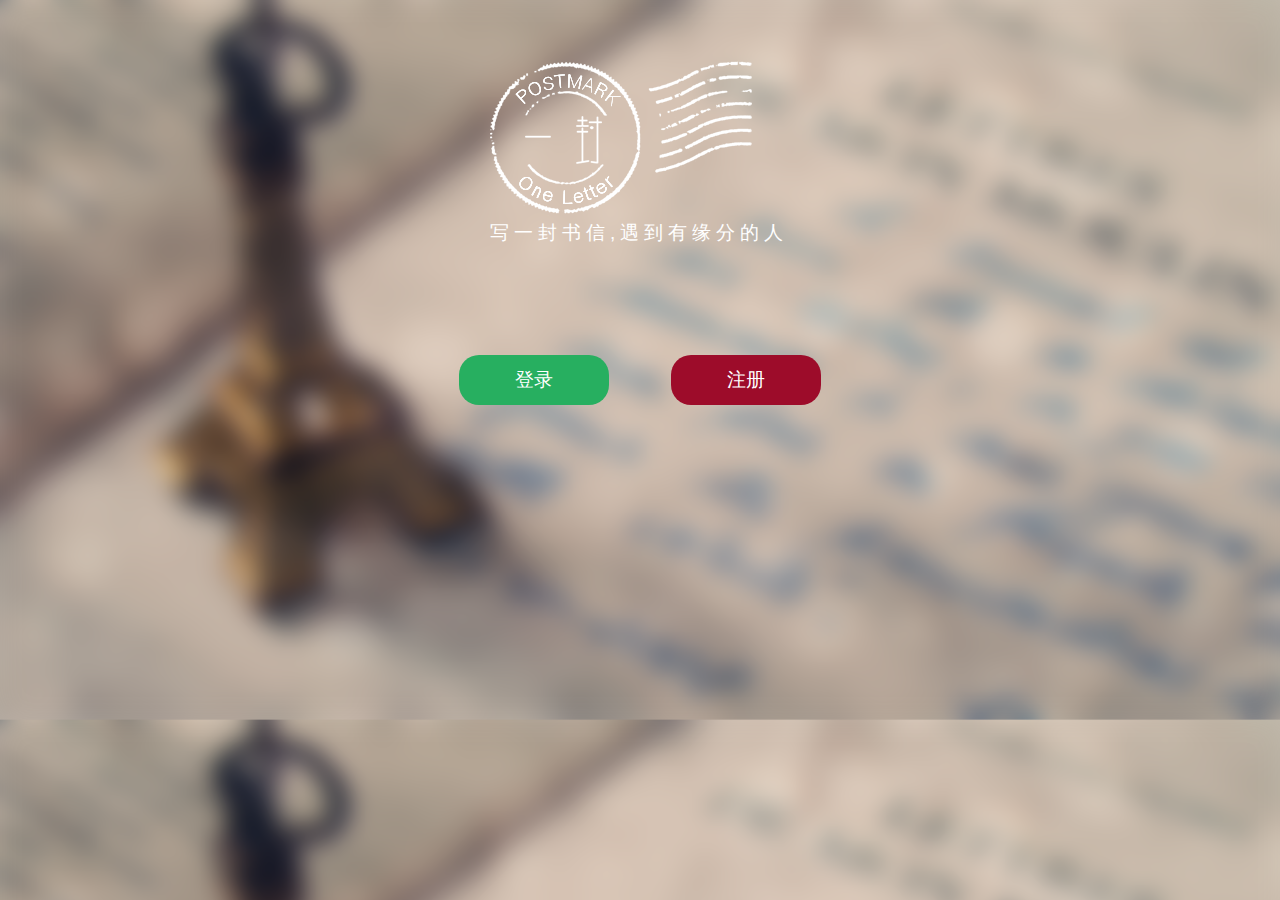
<file: static/index.html>
<!DOCTYPE html>
<html>
	<head>
		<title>一封</title>
		<meta charset="utf-8">
		<link rel="stylesheet" type="text/css" href="css/base.css">
		<script type="text/javascript" src="js/jquery.min.js"></script>
	</head>
	<body>
		<header class="index-header">
		<img src="img/logo.png" class="indesax-logo">
		<p class="explanation">写一封书信,遇到有缘分的人</p>
		</header>
		<div class="btn-box">
			<div class="btn-user-box">
			<a class="index-login btn-user" href="login.html">登录</a>
			<a class="index-register btn-user" href="register.html">注册</a></div>
			
		</div>
	</body>
</html>
</file>
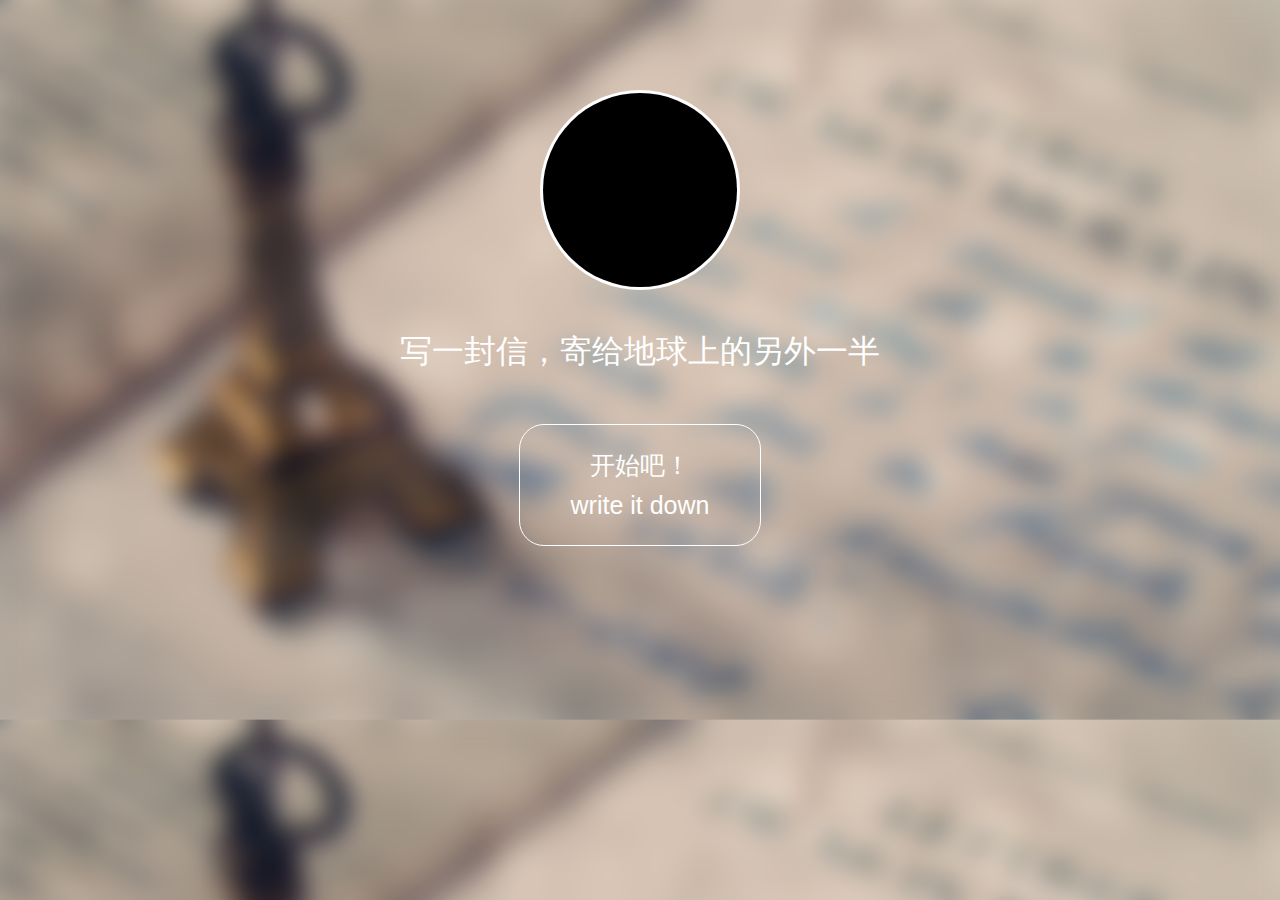
<file: static/begin.html>
<!DOCTYPE html>
<html>
	<head>
		<title>一封</title>
		<meta charset="utf-8">
		<link rel="stylesheet" type="text/css" href="css/base.css">
		<script type="text/javascript" src="js/jquery.min.js"></script>
		<script type="text/javascript" src="js/login.js"></script>
	</head>
	<body><div class="begin-box">
		<div class="begin-userinf-box">
		  	<img src="img/user.png" alt="userinf" class="begin-userinf"></div>	
	</div>
	  <h1 class="begin-title">写一封信，寄给地球上的另外一半</h1>
	</div>
	<div class="btn-begin">
		<a href="write.html" class="begin-link">开始吧！<br>write it down</a>
	</div>
</body>
</html>
</file>
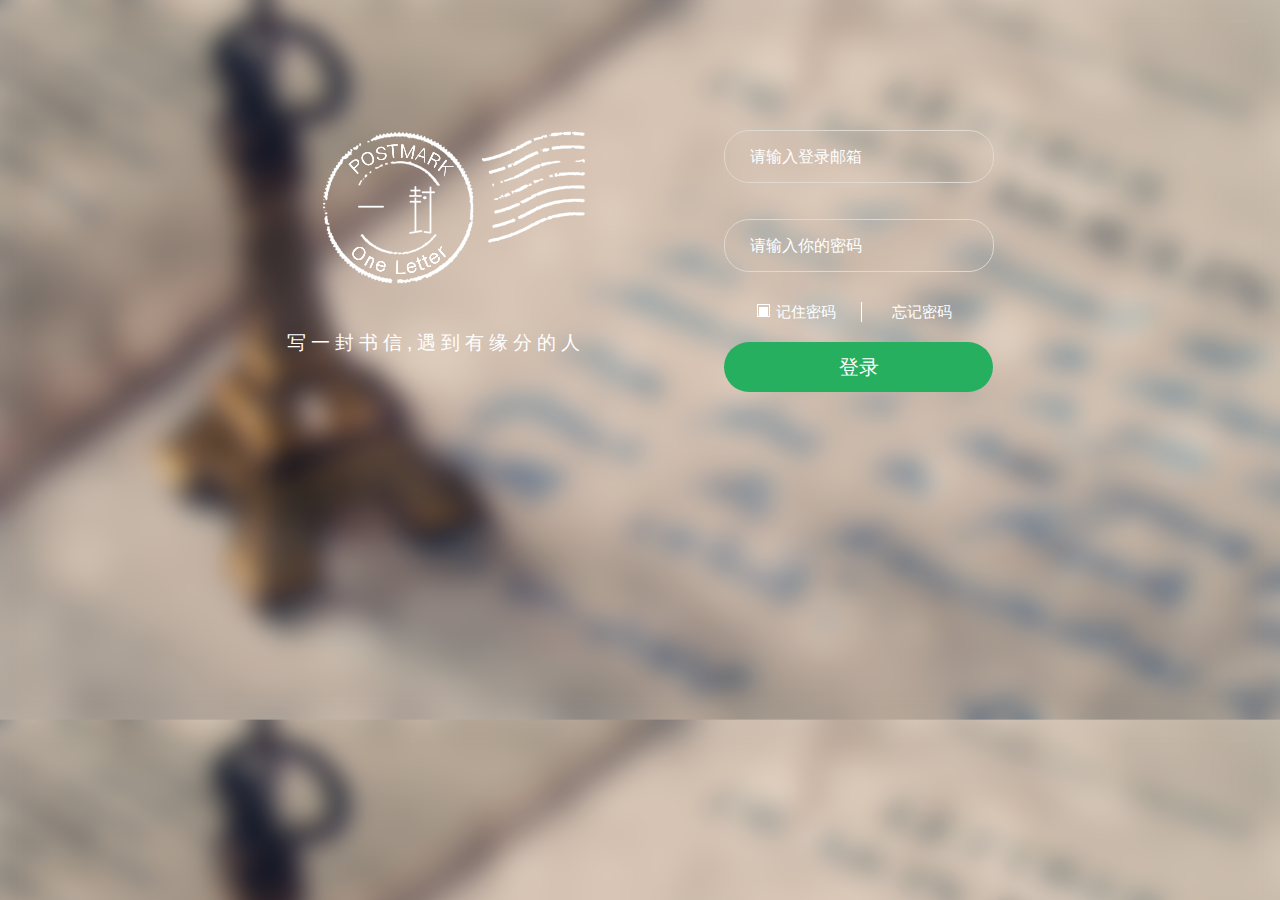
<file: static/login.html>
<!DOCTYPE html>
<html>
	<head>
		<title>Oletter</title>
		<meta charset="utf-8">
		<link rel="stylesheet" type="text/css" href="css/base.css">
		<script type="text/javascript" src="js/jquery.min.js"></script>
		<script type="text/javascript" src="js/login.js"></script>
	</head>
	<body>
		<div class="login-content">
			<div class="logo-content">
				<img src="img/logo.png" class="login-logo">
				<p class="explanation">写一封书信,遇到有缘分的人</p>
			</div>
			<div class="login-box">
			<!-- 验证提示 -->
			    <span class="tip error hidden" id="err-null">请将注册信息填完整</span>
				<span class="tip error hidden" id="err-email">账号不存在</span>
				<span class="tip error hidden" id="err-psw">密码不正确</span>
				<span class="tip error hidden" id="err-server">服务器错误请稍后再试</span>
				<!--  -->
				<input type="text" id="ilogin-name" class="login-name input-text" placeholder="请输入登录邮箱">
				<input type="password" id="ilogin-psw" class="login-password input-text" placeholder="请输入你的密码">
				<div class="remember-forget-box">
					<div class="remember-if option-box">
						<span class="single-option"></span>
						<input type="checkbox" value="None"class="remember" id="iremember"name="check" checked="">
						<label for="iremember">记住密码</label>
					</div>
					<a class="forget-password" href="forget.html">忘记密码</a>
				</div>
				
				<button class="btn-submit btn-green" type="submit" id="btn-login">登录</button>
			</div>
		</div>
	</body>
</html>
</file>
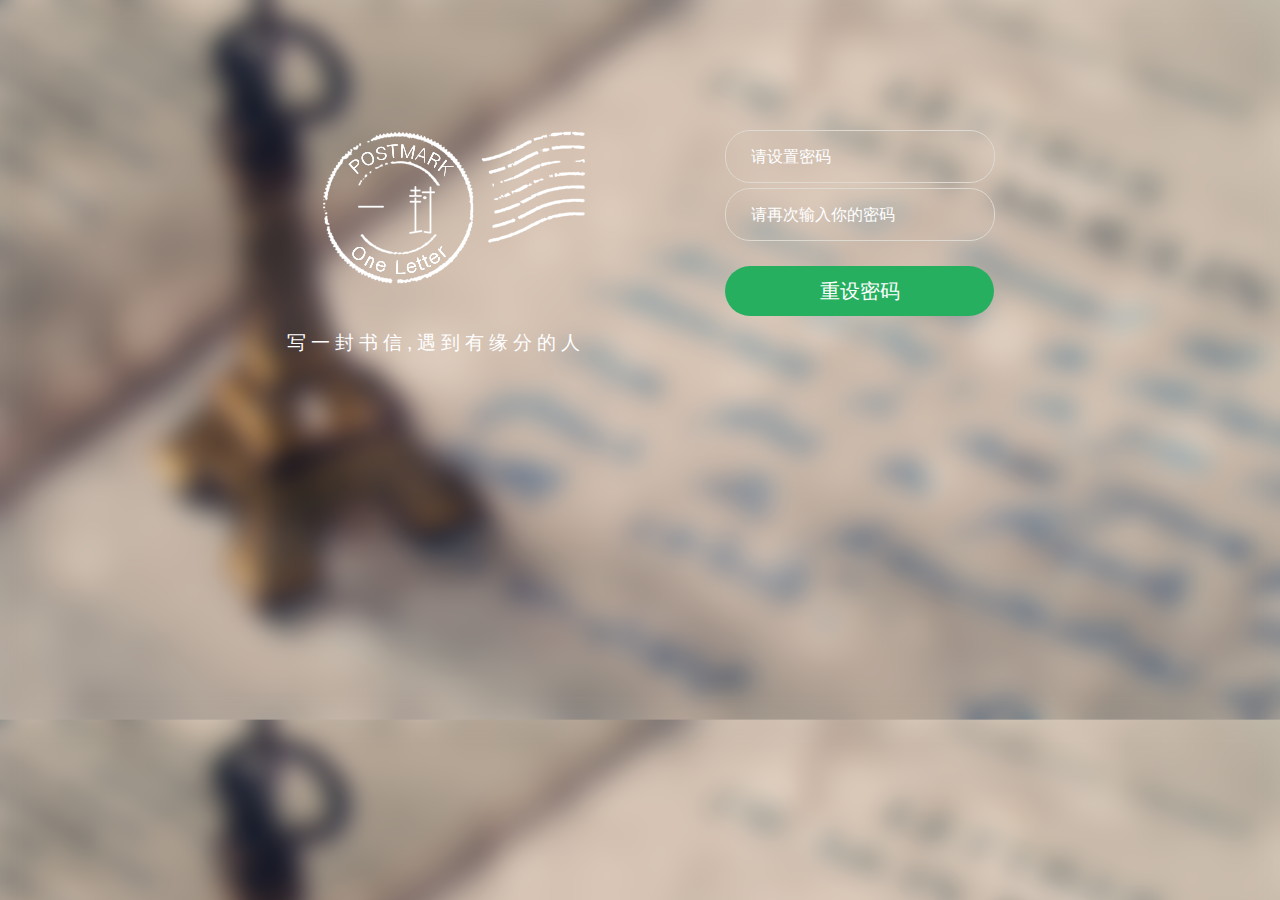
<file: static/newpsw.html>
<!DOCTYPE html>
<html>
	<head>
		<title>Oletter</title>
		<meta charset="utf-8">
		<link rel="stylesheet" type="text/css" href="css/base.css">
		<script type="text/javascript" src="js/jquery.min.js"></script>
		<script type="text/javascript" src="js/login.js"></script>
	</head>
	<body>
		<div class="register-content">
			<div class="logo-content">
				<img src="img/logo.png" class="login-logo">
				<p class="explanation">写一封书信,遇到有缘分的人</p>
			</div>
			<div class="register-box">
				<input type="password" id="ipassword" class="change-password input-text" placeholder="请设置密码">
				<input type="password" id="ipassword" class="change-repassword input-text" placeholder="请再次输入你的密码">
				<button class="btn-changepsw btn-green btn-submit" type="submit">重设密码</button>
			</div>
		</div>
</body>
</html>
</file>
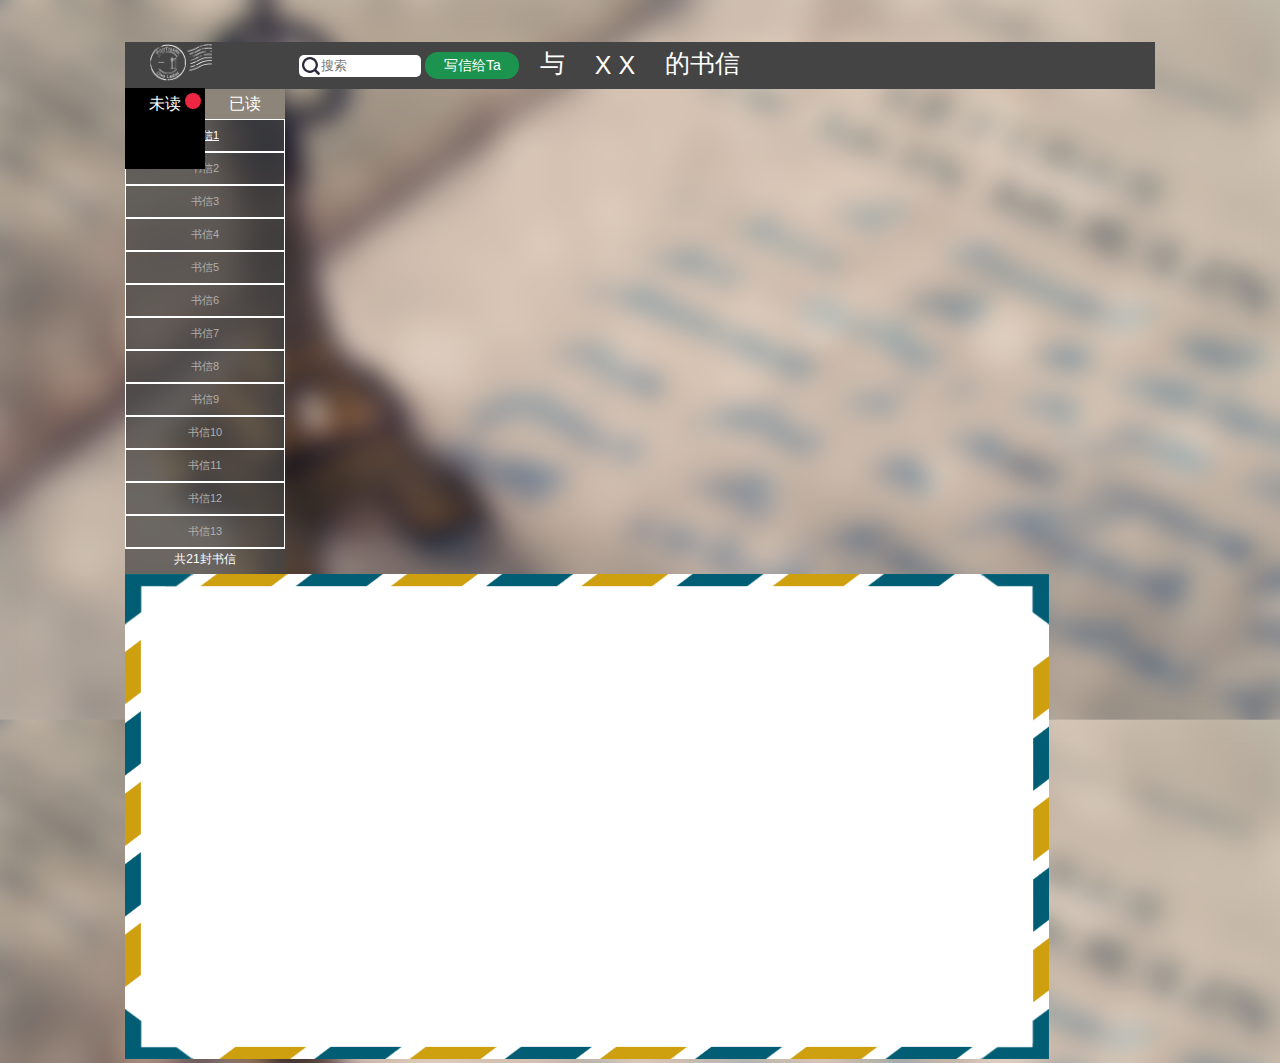
<file: static/read.html>
<!DOCTYPE html>
<html>
	<head>
		<title>一封</title>
		<meta charset="utf-8">
		<link rel="stylesheet" type="text/css" href="css/base.css">
		<script type="text/javascript" src="js/jquery.min.js"></script>
		<script type="text/javascript" src="js/login.js"></script>
	</head>
	<body>
			<div class="user-box">
			<header class="user-header">
				<img src="img/logo.png" alt="logo-一封" class="user-logo">
				<form  class="user-search-box">
					<img src="img/find.png" alt="search" class="pic-search"></img>
					<input class="search-text" placeholder="搜索">
				</form>
				<span class="user-title">与<span class="sole">X X</span>的书信</span>
				<a href="read.html" class="btn-write-letter">写信给Ta</a>
				<div class="userinf-box">
				<img src="img/user.png" alt="userinf" class="userinf"></div>
			</header>
			<div class="user-content">
				<div class="left-content"><div class="letter-status letter-status-read">未读<span class="warn-read-number"></span></div><div class="letter-status letter-status-noread">已读</div>
					<ul class="letter-list">
						<li class="letter has-read" data-id='1' >书信1</li>
						<li class="letter">书信2</li>
						<li class="letter">书信3</li>
						<li class="letter">书信4</li>
						<li class="letter" data-id='1'>书信5</li>
						<li class="letter">书信6</li>
						<li class="letter">书信7</li>
						<li class="letter">书信8</li>
						<li class="letter" data-id='1'>书信9</li>
						<li class="letter">书信10</li>
						<li class="letter">书信11</li>
						<li class="letter">书信12</li>
						<li class="letter">书信13</li>
						<li class="letter">书信14</li>
						<li class="letter">书信15</li>
				 </ul>
				<span class="user-letter-number">共<span class="letter-number">21</span>封书信</span>
				</div>
				<div class="read-right-content">
					<div class="letter-content"></div>
				</div>
			</div>
		</div>
	</body>
</html>
</file>
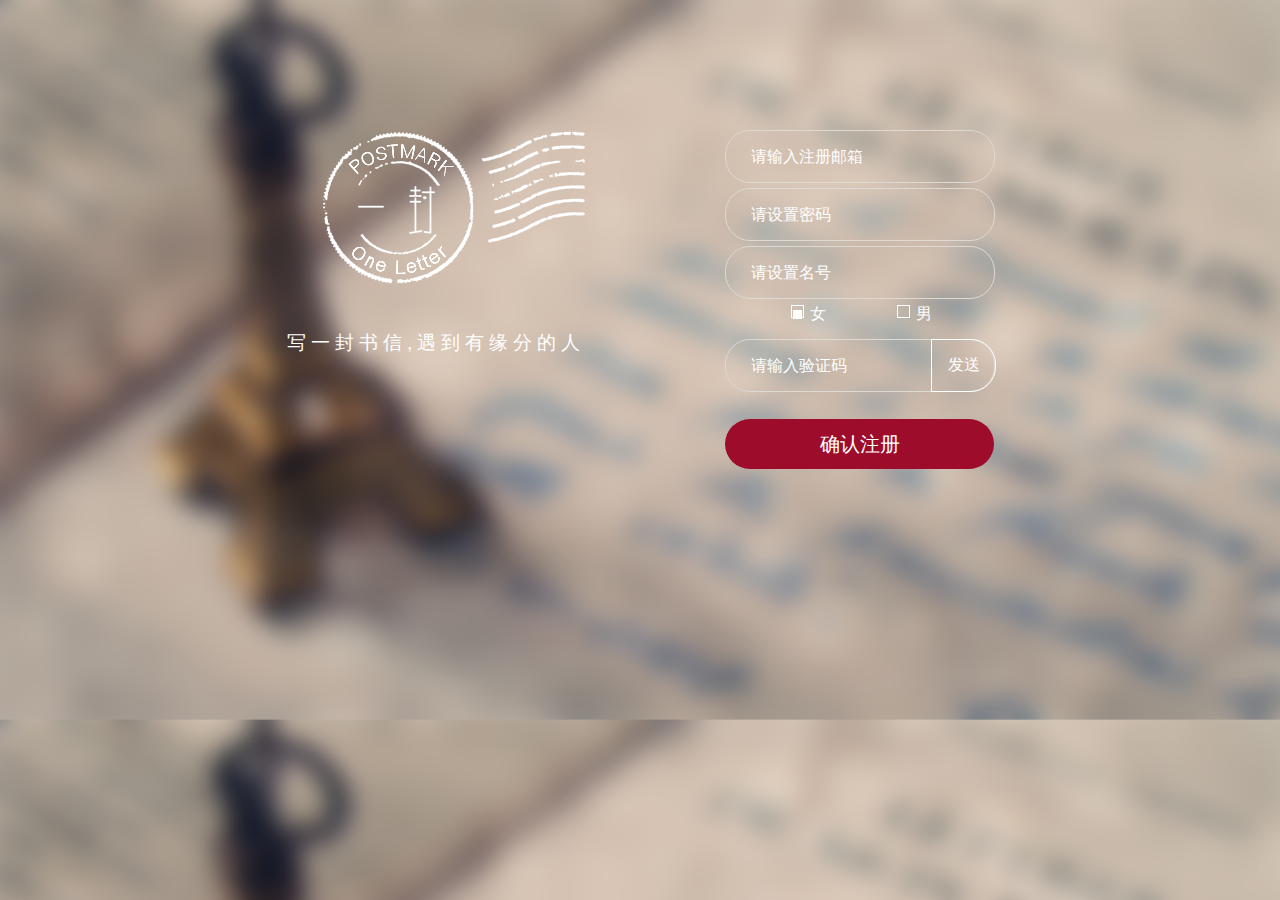
<file: static/register.html>
<!DOCTYPE html>
<html>
	<head>
		<title>Oletter</title>
		<meta charset="utf-8">
		<link rel="stylesheet" type="text/css" href="css/base.css">
		<script type="text/javascript" src="js/jquery.min.js"></script>
		<script type="text/javascript" src="js/register.js"></script>
	</head>
	<body>
		<div class="register-content">
			<div class="logo-content">
				<img src="img/logo.png" class="login-logo">
				<p class="explanation">写一封书信,遇到有缘分的人</p>
			</div>
			<div class="register-box">
				<!-- 验证提示 -->
				<span class="tip correct hidden" id="tip-send">验证码已发送</span>
				<span class="tip correct hidden" id="tip-success">注册成功</span>
				<span class="tip error hidden" id="err-null">请将注册信息填完整</span>
				<span class="tip error hidden" id="err-exist">账户已存在</span>
				<span class="tip error hidden" id="err-email">邮箱类型错误</span>
				<span class="tip error hidden" id="err-name-len">账户长度为0~20字符</span>
				<span class="tip error hidden" id="err-captcha">验证码失效，请重新发送</span>
				<span class="tip error hidden" id="err-server">服务器错误请稍后再试</span>
				<span class="tip error hidden" id="err-null-email">你的邮箱为空</span>
				<span class="tip error hidden" id="err-psw-len">密码长度不合法（6-18位）</span>
				<span class="tip error hidden" id="err-psw-type">密码类型不合法（纯英文+数字）</span>
				<span class="tip error hidden" id="err-capt">验证码错误，请核对后输入</span>
				<!--  -->
				<input type="text" id="email" class="
				input-text" placeholder="请输入注册邮箱">
				<input type="password" id="password" class="input-text" placeholder="请设置密码">
				<input type="text" id="name" class=" input-text" placeholder="请设置名号">
				<div class="sex-box">
					<div class="sex-option option-box">
						<span class="single-option"></span>
						<input type="radio" name="Sex" value="female" id="female" checked="" />
						<label for="female" >女</label>
					</div>
					<div class="sex-option option-box">
						<span class="single-option"></span>
						<input type="radio"  name="Sex" id="male" value="male" />
						<label for="male" >男</label>
					</div>
				</div>
				<div class="captcha-box"><input type="text" class="captcha-text input-text" id="captcha" placeholder="请输入验证码"><button type="button" class="btn-cap" id="btn-captcha">发送</button></div>
				<button class="btn-submit btn-red" type="submit" id="btn-register">确认注册</button>
			</div>
		</div>
	</body>
</html>
</file>
<file: static/css/base.css>
*
{
    margin: 0;
    padding: 0;
}
body
{
    font-family: 'Microsoft YaHei', 'lucida grande', 'lucida sans unicode', lucida, helvetica, 'Hiragino Sans GB', 'WenQuanYi Micro Hei';

    bottom: 0;

    background: url(../img/background.png);
    background-color: #fff;
    background-size: 100%;
}
a:link
{
    text-decoration: none;
}
button,
textarea
{
    border: none;
    outline: none;
}

.tip
{
    line-height: 35px;

    position: absolute;
    top: -48px;

    width: 270px;
    height: 35px;
    margin-bottom: 10px;

    text-align: center;

    color: #fff;
    border-radius: 25px;
}
.correct
{
    background-color: rgba(39, 175, 96, .53);
}
.error
{
    background-color: rgba(157, 12, 42, .46);
}
.hidden
{
    display: none;
}
.index-header
{
    width: 300px;
    height: 212px;
    margin: 0 auto;
    margin-top: 60px;

    background-size: 100% 100%;
}
.index-logo,
.login-logo
{
    margin-bottom: 40px;
    margin-left: 36px;
}
.explanation
{
    font-size: 19px;

    margin-bottom: 0;

    letter-spacing: 5px;

    color: #fff;
}
.btn-user-box
{
    width: 362px;
    margin: 0 auto;
    margin-top: 83px;
}
.btn-user
{
    font-size: 19px;
    line-height: 50px;

    display: inline-block;

    width: 150px;
    height: 50px;

    text-align: center;
    text-decoration: none;

    color: #fff;
    border-radius: 20px;
}
.index-login
{
    background-color: #27af60;
}
.index-register
{
    float: right;

    background-color: #9d0c2a;
}
/*login.html*/
.login-content,
.register-content
{
    width: 706px;
    height: 258px;
    margin: 0 auto;
    margin-top: 130px;
}
.logo-content
{
    float: left;
}
.login-box
{
    position: relative;

    float: right;

    width: 269px;

    color: #fff;
}
.input-text
{
    font-size: 16px;

    width: 243px;
    height: 51px;
    margin-bottom: 5px;
    padding-left: 25px;

    color: #fff;
    border: 1.5px solid #ded9d1;
    border-radius: 25px;
    background-color: transparent;
}
.input-text::-webkit-input-placeholder
{
    color: #fff;
}
.login-password
{
    margin-top: 31px;
}
.remember-forget-box
{
    font-size: 15px;

    width: 269px;
    margin-top: 25px;
}
.option-box
{
    position: relative;

    display: inline-block;
}
.remember-if
{
    line-height: 20px;

    width: 104px;
    margin-right: 26px;
    margin-left: 33px;

    border-right: 1px solid #fff;
}
.single-option
{
    display: inline-block;

    width: 11px;
    height: 11px;

    border: 1px solid #fff;
}
.option-box input[type=checkbox],
.option-box input[type=radio]
{
    visibility: hidden;
}
.option-box label
{
    position: absolute;
    top: 0;
    left: 19px;

    width: 65px;
    height: 15px;

    cursor: pointer;
}
.option-box input[type=checkbox]:checked + label:after,
.option-box input[type=radio]:checked + label:after
{
    opacity: 1;

    filter: progid:DXImageTransform.Microsoft.Alpha(enabled=false);
}
.option-box label:after
{
    position: absolute;

    width: 9px;
    height: 9px;

    content: '';

    opacity: 0;
    background: #fff;

    filter: progid:DXImageTransform.Microsoft.Alpha(Opacity=0);
}
.remember-if label:after
{
    top: 5px;
    left: -17px;
}
.forget-password
{
    text-decoration: none;

    color: #fff;
}
.btn-submit
{
    font-size: 20px;
    line-height: 50px;

    width: 269px;
    height: 50px;
    margin-top: 20px;

    cursor: pointer;

    color: #fff;
    border: none;
    border-radius: 25px;
}
.btn-red
{
    background-color: #9d0c2a;
}
.btn-red:active
{
    background-color: #7d061f;
}
.btn-green
{
    background-color: #27af60;
}
/*register.html*/
.register-box
{
    position: relative;

    float: right;

    width: 268px;
}
.captcha-box
{
    height: 60px;
}
.btn-cap
{
    font-size: 16px;

    position: relative;
    top: -58px;
    left: 206px;

    width: 65px;
    height: 53px;

    cursor: pointer;

    color: #fff;
    border: 1px solid #fff;
    border-radius: 0 25px 25px 0;
    background-color: transparent;
}
.btn-cap:active
{
    background-color: #9d0c2a;
}
.sex-box
{
    width: 137px;
    height: 35px;
    margin: 0 auto;

    color: #fff;
}
.sex-option:first-child
{
    float: left;
}
.sex-option:last-child
{
    float: right;
}
.sex-option label:after
{
    top: 6px;
    left: -17px;
}
/*forget.html*/
.forget-box
{
    position: relative;

    float: right;

    width: 268px;
}
.btn-test
{
    display: inline-block;

    text-align: center;
}
/*begin.html*/
.begin-userinf-box
{
    overflow: hidden;

    width: 200px;
    height: 200px;
    margin: 0 auto;
    margin-top: 90px;

    border-radius: 100px;
    background-color: #fff;
}
.begin-userinf
{
    width: 194px;
    height: 194px;
    margin-top: 3px;
    margin-left: 3px;

    border-radius: 97px;
}
.begin-title
{
    font-weight: normal;

    margin-top: 40px;

    text-align: center;

    color: #fff;
}
.btn-begin
{
    font-size: 25px;
    line-height: 40px;

    width: 200px;
    height: 80px;
    margin: 0 auto;
    margin-top: 50px;
    padding: 20px;

    text-align: center;

    border: 1px solid #fff;
    border-radius: 25px;
}
.begin-link
{
    color: #fff;
}
/*user.html*/
.user-box
{
    width: 1030px;
    margin: 0 auto;
    margin-top: 42px;
}
.user-header
{
    position: relative;

    width: 100%;
    height: 47px;

    color: #fff;
    background-color: #444;
}
.user-logo
{
    width: 62px;
    margin-bottom: 7px;
    margin-left: 25px;

    vertical-align: middle;
}
.user-search-box
{
    display: inline-block;

    margin-left: 60px;
}
.search-text
{
    width: 100px;
    height: 22px;
    padding-left: 22px;

    border: none;
    border-radius: 5px;
    background-color: #fff;
}
.pic-search
{
    position: relative;
    left: 26px;

    width: 18px;
    height: 18px;

    vertical-align: middle;
}
.user-title
{
    font-size: 25px;

    position: absolute;
    right: 0;
    left: 0;

    width: 200px;
    margin: 0 auto;
}
.sole
{
    line-height: 47px;

    display: inline-block;

    width: 100px;

    text-align: center;
    vertical-align: middle;
}
.header-right
{
    float: right;
}
.btn-write-letter
{
    font-size: 14px;
    line-height: 27px;

    display: inline-block;

    width: 94px;
    height: 27px;
    margin-top: 10px;
    margin-right: 212px;

    text-align: center;

    color: #fff;
    border-radius: 13px;
    background-color: #1c944f;
}

.user-pic-box
{
    position: absolute;
    right: 9px;

    width: 31px;
    height: 31px;
    margin-top: 10px;

    border-radius: 31px;
    background-color: #fff;
}
.user-thumb-box
{
    position: absolute;
    right: 0;

    width: 220px;
}
.user-thumb
{
    width: 27px;
    height: 27px;
    margin: 2px 0 0 2px;

    border-radius: 27px;
}
.user-thumb-box:hover .user-inf-box
{
    display: block;
}
.user-inf-box
{
    display: none;

    width: 220px;
    margin-top: 47px;

    color: #555454;
    border: 1px solid #e5e5e5;
    background-color: #fff;
}
.pic-user
{
    padding: 14px;
}
.profile
{
    font-size: 12px;

    display: inline-block;

    width: 107px;
    margin-top: 14px;

    vertical-align: top;

    color: #000;
}
.btn-user-inf
{
    font-size: 15px;
    line-height: 30px;

    display: inline-block;

    width: 110px;
    height: 30px;

    cursor: pointer;
    text-align: center;

    background-color: #f7f6f6;
}
.cut-off
{
    width: 109px;

    border-right: 1px solid #e5e5e5;
}
.user-content
{
    width: 1030px;
    height: 485px;
}
.left-content
{
    float: left;

    width: 160px;
    height: 485px;

    text-align: center;

    color: #fff;
    background-color: rgba(68, 68, 68, .7);
}
.letter-status-noread
{
    background-color: #8d847a;
}
.letter-status
{
    font-size: 16px;
    line-height: 30px;

    position: relative;

    display: inline-block;

    width: 80px;
    height: 30px;

    cursor: pointer;
}
.letter-status-active
{
    background-color: rgba(140, 134, 137, .6);
}
.warn-read-number
{
    font-size: 5px;
    line-height: 16px;

    position: absolute;
    top: 4px;
    left: 60px;

    display: inline-block;

    width: 16px;
    height: 16px;

    color: #fff;
    border-radius: 8px;
    background-color: rgb(237, 38, 66);
}
.letter-list
{
    overflow: hidden;

    height: 430px;
}
.letter
{
    font-size: 11px;

    padding: 8px 15px;

    list-style-type: none;

    cursor: pointer;

    color: #b1afad;
    border: 1px solid #fff;
}
.letter:active
{
    color: #fff;
}
.letter-date
{
    float: left;
}
.letter-time
{
    float: right;
}
.letter-title
{
    display: inline-block;
}
.user-right-content
{
    display: inline-block;

    width: 870px;
    height: 485px;

    background-color: #fff;
}
.user-letter-number
{
    font-size: 12px;

    display: inline-block;
}
/*read.html*/
.has-read
{
    text-decoration: underline;

    color: #fff;
}
.read-right-content
{
    display: inline-block;

    width: 924px;
    height: 485px;

    background: url(../img/border.png);
    background-color: #fff;
    background-size: 924px 485px;
}
/*write.html*/
.write-box
{
    width: 900px;
    margin: 0 auto;
    margin-top: 45px;

    background-color: #fff;
}
.write-content-box
{
    height: 485px;

    background: url(../img/border.png);
    background-size: 100% 485px;
}
.write-content
{
    font-family: 'Microsoft YaHei';
    font-size: 17px;

    display: inline-block;

    width: 715px;
    height: 320px;
    margin-top: 80px;
    margin-left: 74.5px;

    resize: none;
}
.tip-triangle
{
    position: relative;
    top: 80px;
    left: 70px;

    width: 15px;
    height: 15px;

    vertical-align: top;
}
.btn-write
{
    line-height: 35px;

    float: right;

    width: 80px;
    height: 35px;
    margin-top: 10px;
    margin-right: 53px;

    text-align: center;

    color: #fff;
    border: none;
    background-color: #015d73;
}
/*animation*/
.slow-show
{
    animation: slow-show .3s linear ;

    animation-fill-mode: forwards;
}
@keyframes slow-show
{
    0%
    {
        opacity: 0;
    }
    100%
    {
        opacity: 1;
    }
}
.slow-out
{
    animation: slow-out .7s linear;

    animation-fill-mode: forwards;
}
@keyframes slow-out
{
    0%
    {
        opacity: 1;
    }
    100%
    {
        opacity: 0;
    }
}
.btn-cap-freeze
{
    color: #898989;
    background-color: #e5e5e5;
}
</file>
